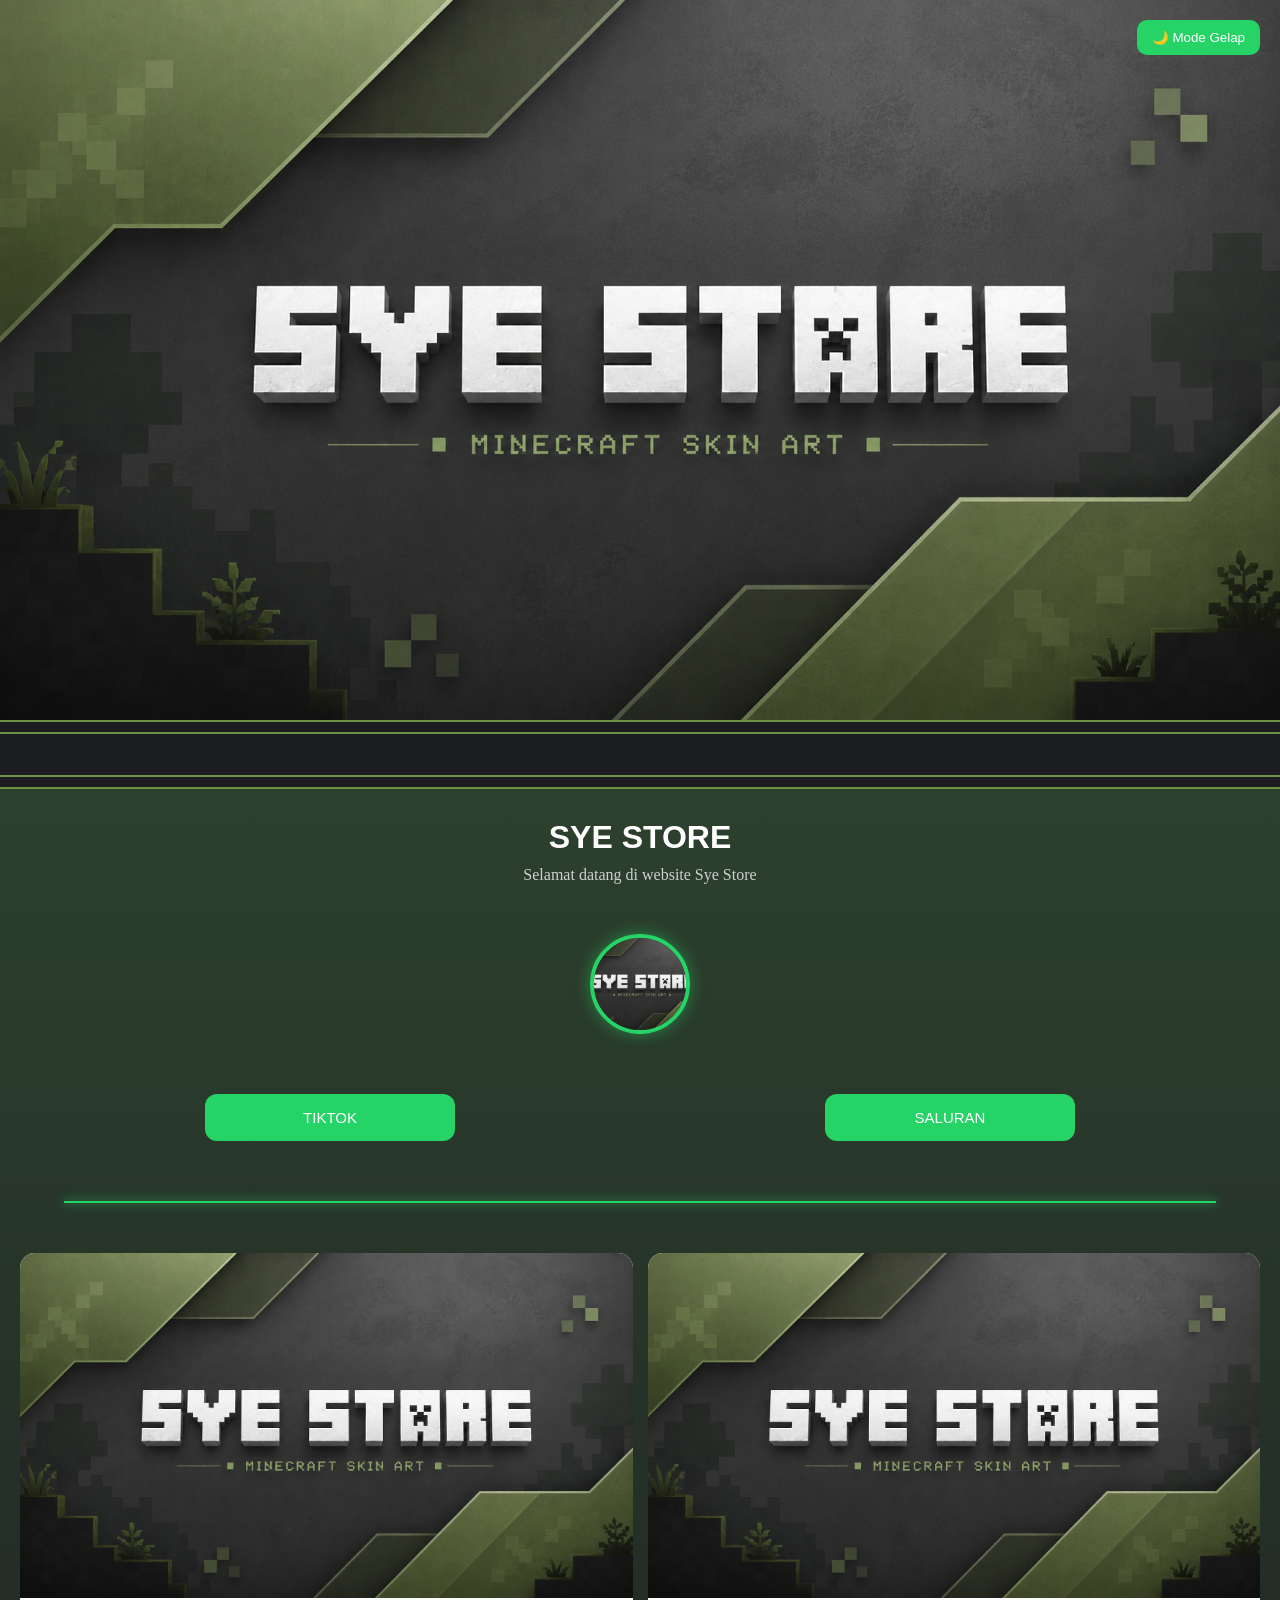
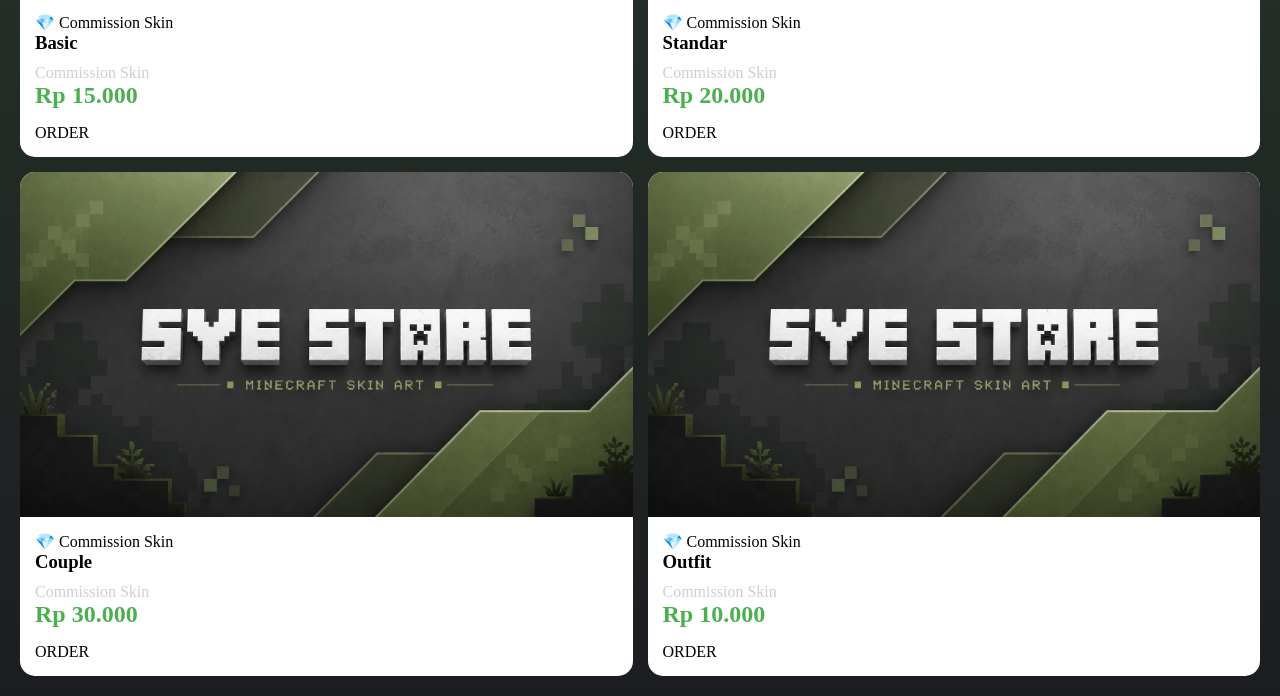
<file: index.html>
<!DOCTYPE html>
<html lang="id">
<head>
    <meta charset="UTF-8">
    <meta name="viewport" content="width=device-width, initial-scale=1.0">
    <title>Sye Store</title>
  <link rel="stylesheet" href="https://fonts.cdnfonts.com/css/minecraftia">
  <link rel="stylesheet" href="https://cdnjs.cloudflare.com/ajax/libs/font-awesome/6.7.2/css/all.min.css">
    <link rel="stylesheet" href="style.css">
</head>

<body>
    </div>
<img src="banner.png" alt="Banner Sye Store" class="banner">
    <div class="marquee">
    <div class="marquee">
    <span>SYE STORE • MINECRAFT SKIN ART • OPEN ORDER • TERIMA KASIH SUDAH BERKUNJUNG </span>
    </div>
       
    </div>  
</div>

    <header>
        <h1>SYE STORE</h1>
        <p>Selamat datang di website Sye Store</p>
    </header>
    <img src="profil.png" alt="Foto Profil" class="profile-img">
   
    <div class="button-group">
    <a href="tiktok.com/@rew.id" class="saluran-btn">TIKTOK</a>
    <a href="https://whatsapp.com/channel/0029Vb8ksxm2ZjCfdJfJu93m" class="saluran-btn">SALURAN</a>
    </div>
    <hr class="section-line">
    <button id="theme-toggle">🌙 Mode Gelap</button>

    <main>
<div class="product-grid">

  <a href="https://wa.me/6285722552914?text=Halo%20Sye%20Store,%20saya%20ingin%20order%20commission%20skin%20-%20basic%20(15.000)" class="product-card">
    <img src="produk.png" alt="Basic">

    <div class="product-info">
      <span class="tag">💎 Commission Skin</span>

      <h3>Basic </h3>
      <p>Commission Skin</p>

      <div class="price">Rp 15.000</div>

      <div class="country">
        <span>ORDER</span>
      </div>
    </div>
  </a>

  <a href="https://wa.me/6285722552914?text=Halo%20Sye%20Store,%20saya%20ingin%20order%20commission%20skin%20-%20standar%20(20.000)" class="product-card">
    <img src="produk.png" alt="Standar">

    <div class="product-info">
      <span class="tag">💎 Commission Skin</span>

      <h3>Standar</h3>
      <p>Commission Skin</p>

      <div class="price">Rp 20.000</div>

      <div class="country">
        <span>ORDER</span></span>
      </div>
    </div>
  </a>
    <a href="https://wa.me/6285722552914?text=Halo%20Sye%20Store,%20saya%20ingin%20order%20commission%20skin%20-%20couple%20(30.000)" class="product-card">
    <img src="produk.png" alt="Couple">

    <div class="product-info">
      <span class="tag">💎 Commission Skin</span>

      <h3>Couple </h3>
      <p>Commission Skin</p>

      <div class="price">Rp 30.000</div>

      <div class="country">
        <span>ORDER</span>
      </div>
    </div>
  </a>

  <a href="https://wa.me/6285722552914?text=Halo%20Sye%20Store,%20saya%20ingin%20order%20commission%20skin%20-%20outfit%20(10.000)" class="product-card">
    <img src="produk.png" alt="Outfit">

    <div class="product-info">
      <span class="tag">💎 Commission Skin</span>

      <h3>Outfit </h3>
      <p>Commission Skin</p>

      <div class="price">Rp 10.000</div>

      <div class="country">
        <span>ORDER</span></span>
      </div>
    </div>
    </a>
</div>

    </main>

    <script src="script.js"></script>

</body>
</html>
</file>
<file: style.css>
*{
    margin:0;
    padding:0;
    box-sizing:border-box;
}

body{
    margin: 0;
    padding: 0;
    background: linear-gradient(#355334, #1c1d21);
    color: white;
}

header{
    text-align: center;
    padding: 30px 20px;
}

h1{
    margin: 0;
    font-family: 'Minecraftia', sans-serif;
    font-size: 32px;
}

p{
    margin-top: 10px;
    color: #cfcfcf;
}
.banner{
    width:100%;
    height:auto;
    display:block;
}
.marquee{
    width:100%;
    overflow:hidden;
    border-top:2px solid #6d9445;
    border-bottom:2px solid #6d9445;
    background:#1c1d21;
    padding:10px 0;
    white-space:nowrap;
}

.marquee p{
    display:inline-block;
    color:white;
    font-family:'Minecraftia', sans-serif;
    animation:jalan 12s linear infinite;
}

.marquee{
    width:100%;
    overflow:hidden;
    white-space:nowrap;
    border-top:2px solid #6d9445;
    border-bottom:2px solid #6d9445;
    background:#1c1d21;
    padding:10px 0;
}

.marquee span{
    display:inline-block;
    padding-left:100%;
    font-family:'Minecraftia', sans-serif;
    font-size:18px;
    color:#fff;
    animation:runningText 10s linear infinite;
}

@keyframes runningText{
    from{
        transform:translateX(0);
    }
    to{
        transform:translateX(-200%);
    }
}
.saluran-btn{
    display:flex;
    justify-content:center;
    align-items:center;
    teks-align:center;
    gap:10px;

    width:250px;
    margin:30px auto;
    padding:15px;

    background:#25D366;
    color:white;
    text-decoration:none;
    font-family:'Minecraftia', sans-serif;
    font-size:15px;

    border-radius:12px;
    transition:.3s;

} 

.saluran-btn:hover{
    background:#1ebe5d;
    transform:scale(1.05);
}
.button-group{
    display:flex;
    justify-content:space-between;
    align-items:center;
    margin:30px 20px;
}
.product-grid{
    display:grid;
    grid-template-columns:repeat(2,1fr);
    gap:15px;
    padding:20px;
}

.product-card{
    background:#fff;
    border-radius:15px;
    overflow:hidden;
    text-decoration:none;
    color:#000;
}

.product-card img{
    width:100%;
    display:block;
}

.product-info{
    padding:15px;
}

.price{
    color:#4caf50;
    font-size:24px;
    font-weight:bold;
}

.country{
    display:flex;
    justify-content:space-between;
    margin-top:15px;
}
#theme-toggle{
    position:fixed;
    top:20px;
    right:20px;
    padding:10px 15px;
    border:none;
    border-radius:10px;
    background:#25D366;
    color:white;
    cursor:pointer;
    z-index:999;
}

.light-mode{
    background:#f5f5f5;
    color:#222;
}

.light-mode .product-card{
    background:white;
}

.light-mode header{
    background:#f5f5f5;
}
.profile-img{
    width:100px;
    height:100px;
    border-radius:50%;
    object-fit:cover;
    display:block;
    margin:20px auto;
    border:4px solid #25D366;
    box-shadow:0 0 15px rgba(37,211,102,.5);
}
.section-line{
    width:90%;
    height:2px;
    border:none;
    background:#25D366;
    margin:30px auto;
    box-shadow:0 0 10px #25D366;
}
</file>
